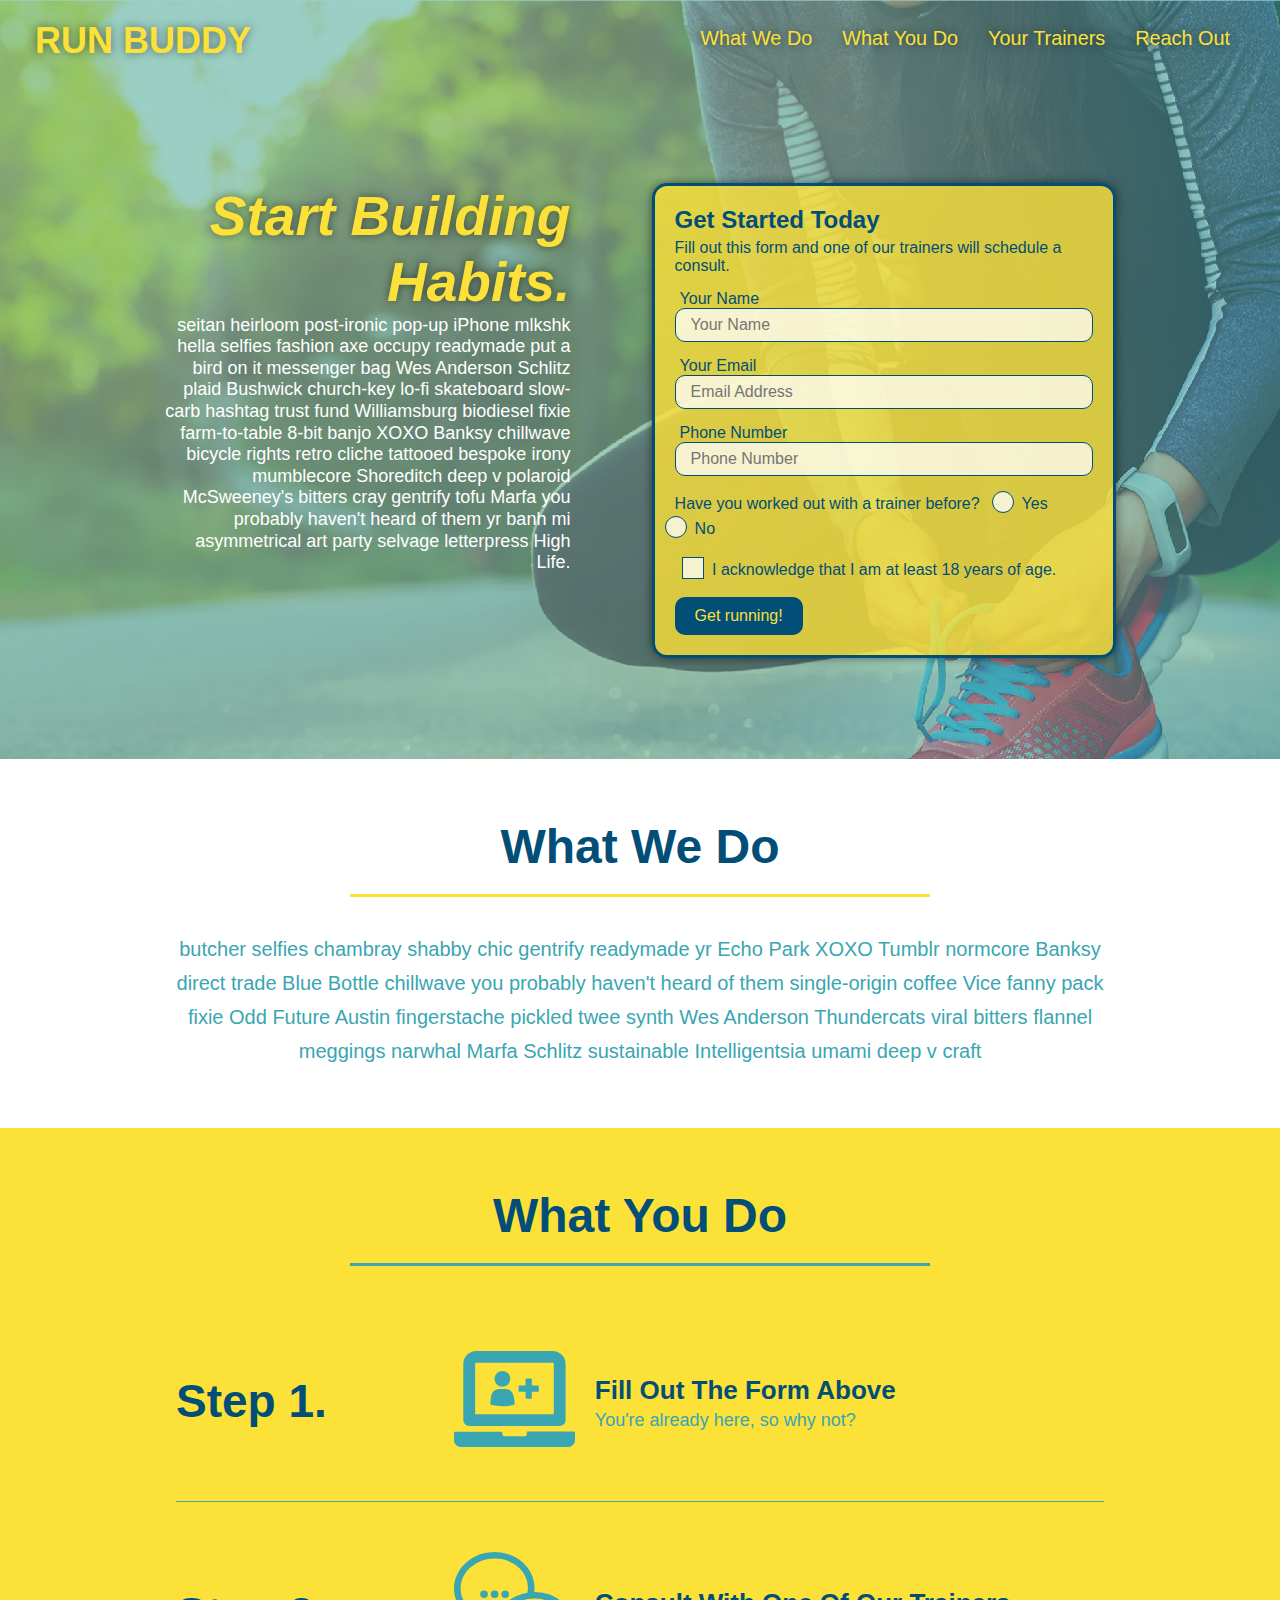
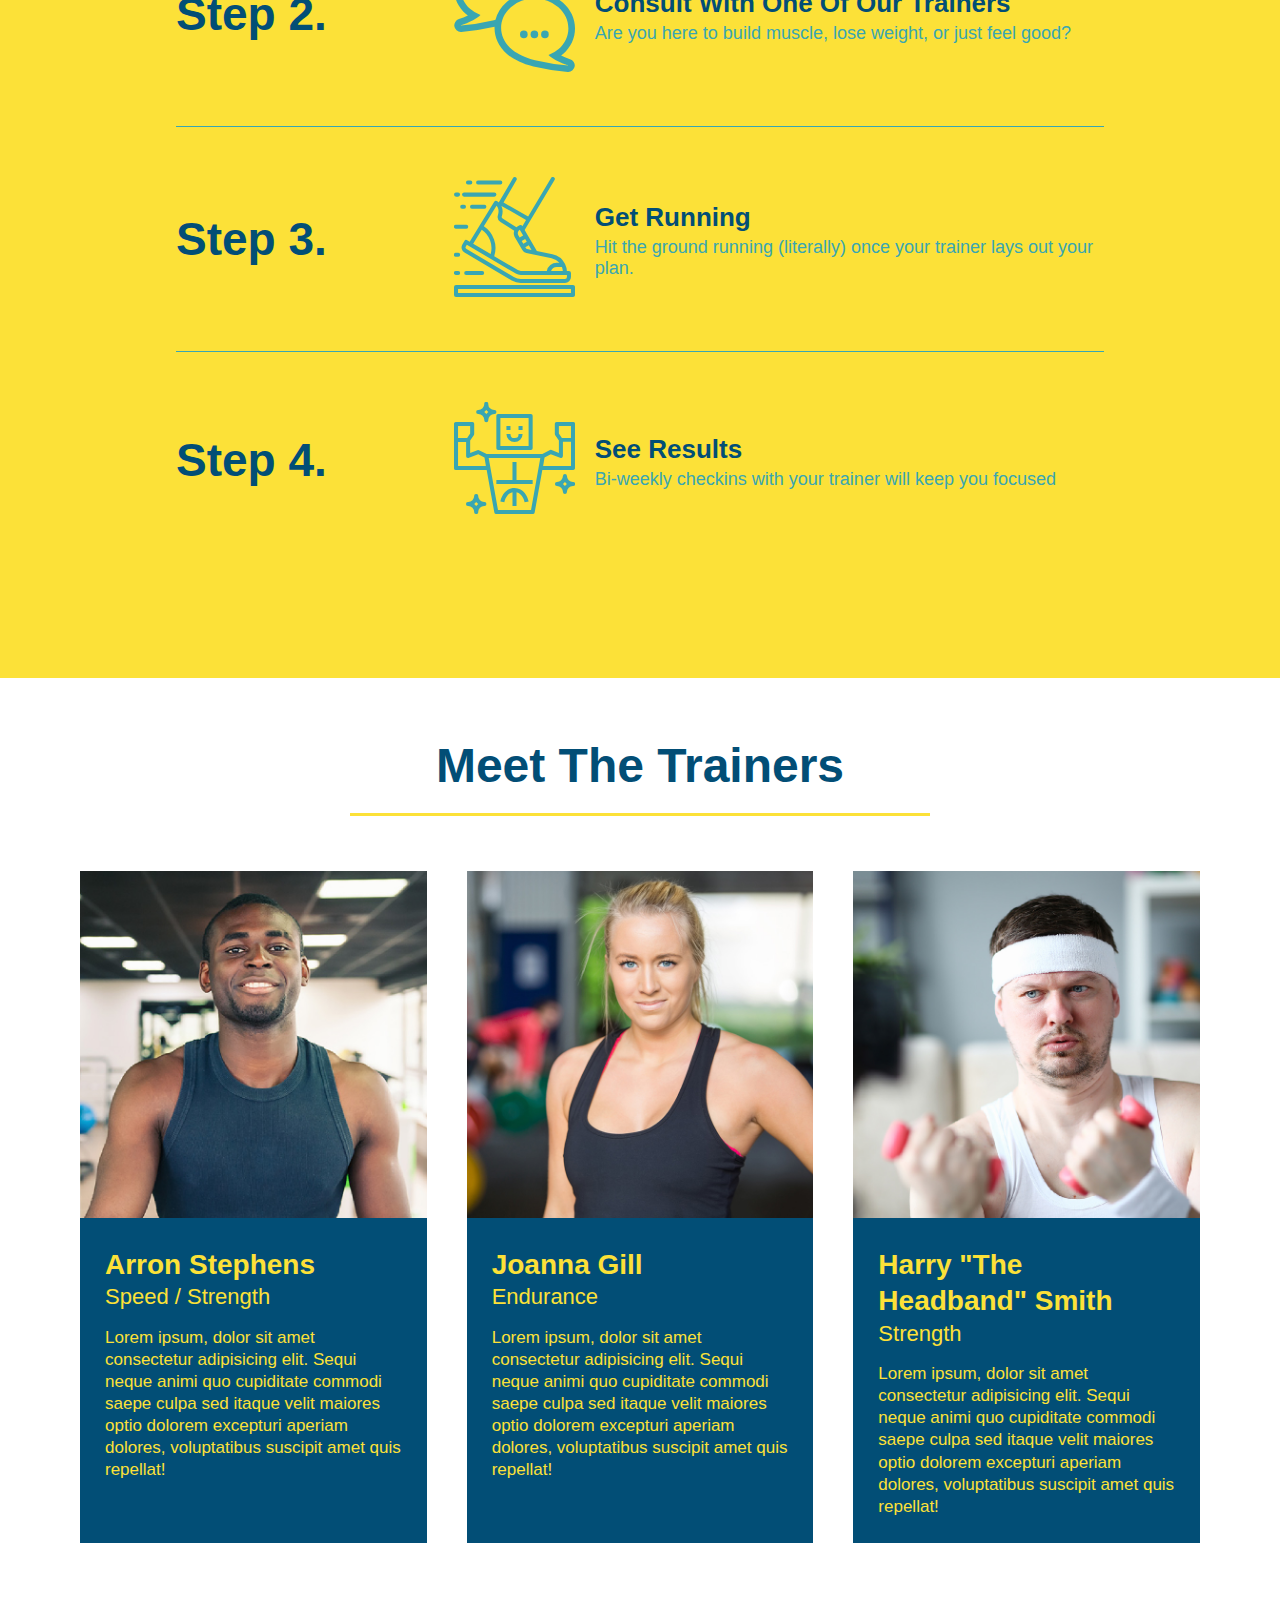
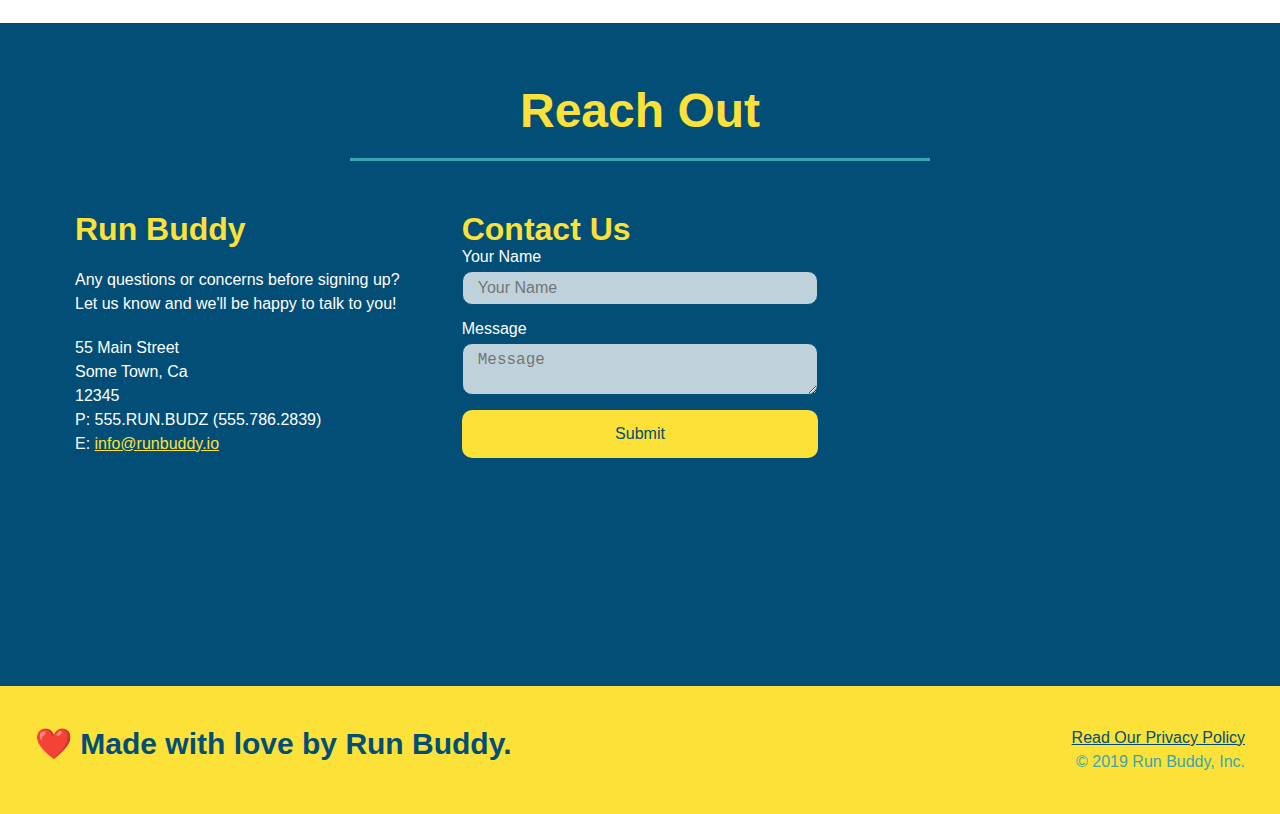
<file: index.html>
<!DOCTYPE html>
<html lang="en">
  <head>
    <meta charset="UTF-8" />
    <meta name="viewport" content="width=device-width, initial-scale=1.0" />
    <link rel="stylesheet" href="./assets/css/style.css">
    <title>Run Buddy</title>
  </head>
  <body>
    <!-- navigation tags - block level element -->
    <header>
      <h1>
        <a href="/">RUN BUDDY</a>
      </h1>
      <nav>
        <ul>
          <li>
            <a href="#what-we-do">What We Do</a>
          </li>
          <li>
            <a href="#what-you-do">What You Do</a>
          </li>
          <li>
            <a href="#your-trainers">Your Trainers</a>
          </li>
          <li>
            <a href="#reach-out">Reach Out</a>
          </li>
        </ul>
      </nav>
    </header>
    <!-- end navigation -->

    <!-- hero/jumbotron -->
    <section class="hero">
      <div class="hero-cta">
        <h2>Start Building Habits.</h2>
        <p>
          seitan heirloom post-ironic pop-up iPhone mlkshk hella selfies fashion axe occupy readymade put a bird on it
          messenger bag Wes Anderson Schlitz plaid Bushwick church-key lo-fi skateboard slow-carb hashtag trust fund
          Williamsburg biodiesel fixie farm-to-table 8-bit banjo XOXO Banksy chillwave bicycle rights retro cliche
          tattooed bespoke irony mumblecore Shoreditch deep v polaroid McSweeney's bitters cray gentrify tofu Marfa you
          probably haven't heard of them yr banh mi asymmetrical art party selvage letterpress High Life.
        </p>
      </div>

      <div class="hero-form">
        <h3>Get Started Today</h3>
        <p>Fill out this form and one of our trainers will schedule a consult.</p>
        <form>
          <label for="name">Your Name</label>
          <input type="text" placeholder="Your Name" id="name" name="name" class="form-input" />
          <label for="email">Your Email</label>
          <input type="email" placeholder="Email Address" id="email" name="email" class="form-input" />
          <label for="phone">Phone Number</label>
          <input type="tel" placeholder="Phone Number" name="phone" id="phone" class="form-input" />
          
          <p>
              Have you worked out with a trainer before?
              <span class="radio-wrapper">
                  <input type="radio" name="trainer-confirm" id="trainer-yes" />
                  <label for="trainer-yes">Yes</label>
              </span>
              <span class="radio-wrapper">
                  <input type="radio" name="trainer-confirm" id="trainer-no" />
                  <label for="trainer-no">No</label>
              </span>
          </p>
          <p>
              <span class="checkbox-wrapper">
                  <input type="checkbox" name="age-confirm" id="checkbox" />
                  <label for="checkbox">I acknowledge that I am at least 18 years of age.</label>
              </span>
          </p>
          <button type="submit">
            Get running!
          </button>
        </form>
      </div>
    </section>
    <!-- end header -->

    <!-- "what we do" start - <section> -->
    <section id="what-we-do" class="intro">
      <div class="flex-row">
        <h2 class="section-title primary-border">
          What We Do
        </h2>
      </div>
      <div class="flex-row">
        <p>
          butcher selfies chambray shabby chic gentrify readymade yr Echo Park XOXO Tumblr normcore Banksy direct trade  Blue Bottle chillwave you probably haven't heard of them single-origin coffee Vice fanny pack fixie Odd Future Austin fingerstache pickled twee synth Wes Anderson Thundercats viral bitters flannel meggings narwhal Marfa Schlitz sustainable Intelligentsia umami deep v craft
        </p>
      </div>
    </section>
    <!-- end "what we do" -->

    <!-- "what you do" start -->
    <section id="what-you-do" class="steps">
      <div class="flex-row">
        <h2 class="section-title secondary-border">
          What You Do
        </h2> 
      </div>
      <div class="step">
        <h3>Step 1.</h3>
        <div class="step-info">
          <div class="step-img">
            <img src="./assets/images/step-1.svg" alt="" />
          </div>
          <div class="step-text">
            <h4>Fill Out The Form Above</h4>
            <p>You're already here, so why not?</p>
          </div>
        </div>
      </div>
      <div class="step">
        <h3>Step 2.</h3>
        <div class="step-info">
          <div class="step-img">
            <img src="./assets/images/step-2.svg" alt="" />
          </div>
          <div class="step-text">
            <h4>Consult With One Of Our Trainers</h4>
            <p>Are you here to build muscle, lose weight, or just feel good?</p>
          </div>
        </div>
      </div>
      <div class="step">
        <h3>Step 3.</h3>
        <div class="step-info">
          <div class="step-img">
            <img src="./assets/images/step-3.svg" alt="" />
          </div>
          <div class="step-text">
            <h4>Get Running</h4>
            <p>Hit the ground running (literally) once your trainer lays out your plan.</p>
          </div>
        </div>
      </div>
      <div class="step">
        <h3>Step 4.</h3>
        <div class="step-info">
          <div class="step-img">
            <img src="./assets/images/step-4.svg" alt="" />
          </div>
          <div class="step-text">
            <h4>See Results</h4>
            <p>Bi-weekly checkins with your trainer will keep you focused</p>
          </div>
        </div>
      </div>
    </section>
    <!-- "what you do" end -->

    <!-- "meet the trainers" start -->
    <section id="your-trainers">
      <div class="flex-row">
        <h2 class="section-title primary-border">
          Meet The Trainers
        </h2>
      </div>

      <div class="trainers">
        <article class="trainer">
          <img src="./assets/images/trainer-1.jpg" alt="Arron Stephens in his workout clothes, ready to pump iron" />
          <div class="trainer-bio">
            <h3 class="trainer-name">Arron Stephens</h3>
            <h4 class="trainer-role">Speed / Strength</h4>
            <p>Lorem ipsum, dolor sit amet consectetur adipisicing elit. Sequi neque animi quo cupiditate commodi saepe culpa sed itaque velit maiores optio dolorem excepturi aperiam dolores, voluptatibus suscipit amet quis repellat!</p>
          </div>
        </article>

        <article class="trainer">
          <img src="./assets/images/trainer-2.jpg" alt="Joanna Gill cooling off after a work out" />
          <div class="trainer-bio">
            <h3 class="trainer-name">Joanna Gill</h3>
            <h4 class="trainer-role">Endurance</h4>
            <p>Lorem ipsum, dolor sit amet consectetur adipisicing elit. Sequi neque animi quo cupiditate commodi saepe culpa sed itaque velit maiores optio dolorem excepturi aperiam dolores, voluptatibus suscipit amet quis repellat!</p>
            </div>
          </article>

        <article class="trainer">
          <img src="./assets/images/trainer-3.jpg" alt="Harry Smith wearing a headband and lifting comically small pink weights" />
          <div class="trainer-bio">
            <h3 class="trainer-name">Harry "The Headband" Smith</h3>
            <h4 class="trainer-role">Strength</h4>
            <p>Lorem ipsum, dolor sit amet consectetur adipisicing elit. Sequi neque animi quo cupiditate commodi saepe culpa sed itaque velit maiores optio dolorem excepturi aperiam dolores, voluptatibus suscipit amet quis repellat!</p>
          </div>
        </article>
      </div>
    </section>
    <!-- "meet the trainers" end -->

    <!-- "reach out" start -->
    <section id="reach-out" class="contact">
      <div class="flex-row">
        <h2 class="section-title secondary-border">
          Reach Out
        </h2>
      </div>

      <div class="contact-info">
        <div>
          <h3>Run Buddy</h3>
          <p>
            Any questions or concerns before signing up? 
            <br/>
            Let us know and we'll be happy to talk to you!
          </p>

          <address>
            55 Main Street <br/>
            Some Town, Ca <br/>
            12345<br/>
            P: 555.RUN.BUDZ (555.786.2839)<br/>
            E: <a href="mailto:info@runbuddy.io">info@runbuddy.io</a>
          </address>
          
        </div>

        <div class="contact-form">
          <h3>Contact Us</h3>
          <form>
            <label for="contact-name">Your Name</label>
            <input type="text" id="contact-name" placeholder="Your Name" />
        
            <label for="contact-message">Message</label>
            <textarea id="contact-message" placeholder="Message"></textarea>
        
            <button type="submit">Submit</button>
          </form>
        </div>
        
        <iframe
          src="https://www.google.com/maps/embed?pb=!1m14!1m12!1m3!1d12182.30520634488!2d-74.0652613!3d40.2407219!2m3!1f0!2f0!3f0!3m2!1i1024!2i768!4f13.1!5e0!3m2!1sen!2sus!4v1561060983193!5m2!1sen!2sus"
          frameborder="0" style="border:0" allowfullscreen>
        </iframe>
      </div>
    </section>
    <!-- "reach out" end -->

    <!-- footer -->
    <footer>
      <h2>❤️ Made with love by Run Buddy.</h2>
      <div>
        <a href="./privacy-policy.html">Read Our Privacy Policy</a><br/>
        &copy; 2019 Run Buddy, Inc.
      </div>
    </footer>
    <!-- footer end -->
  </body>
</html>
</file>
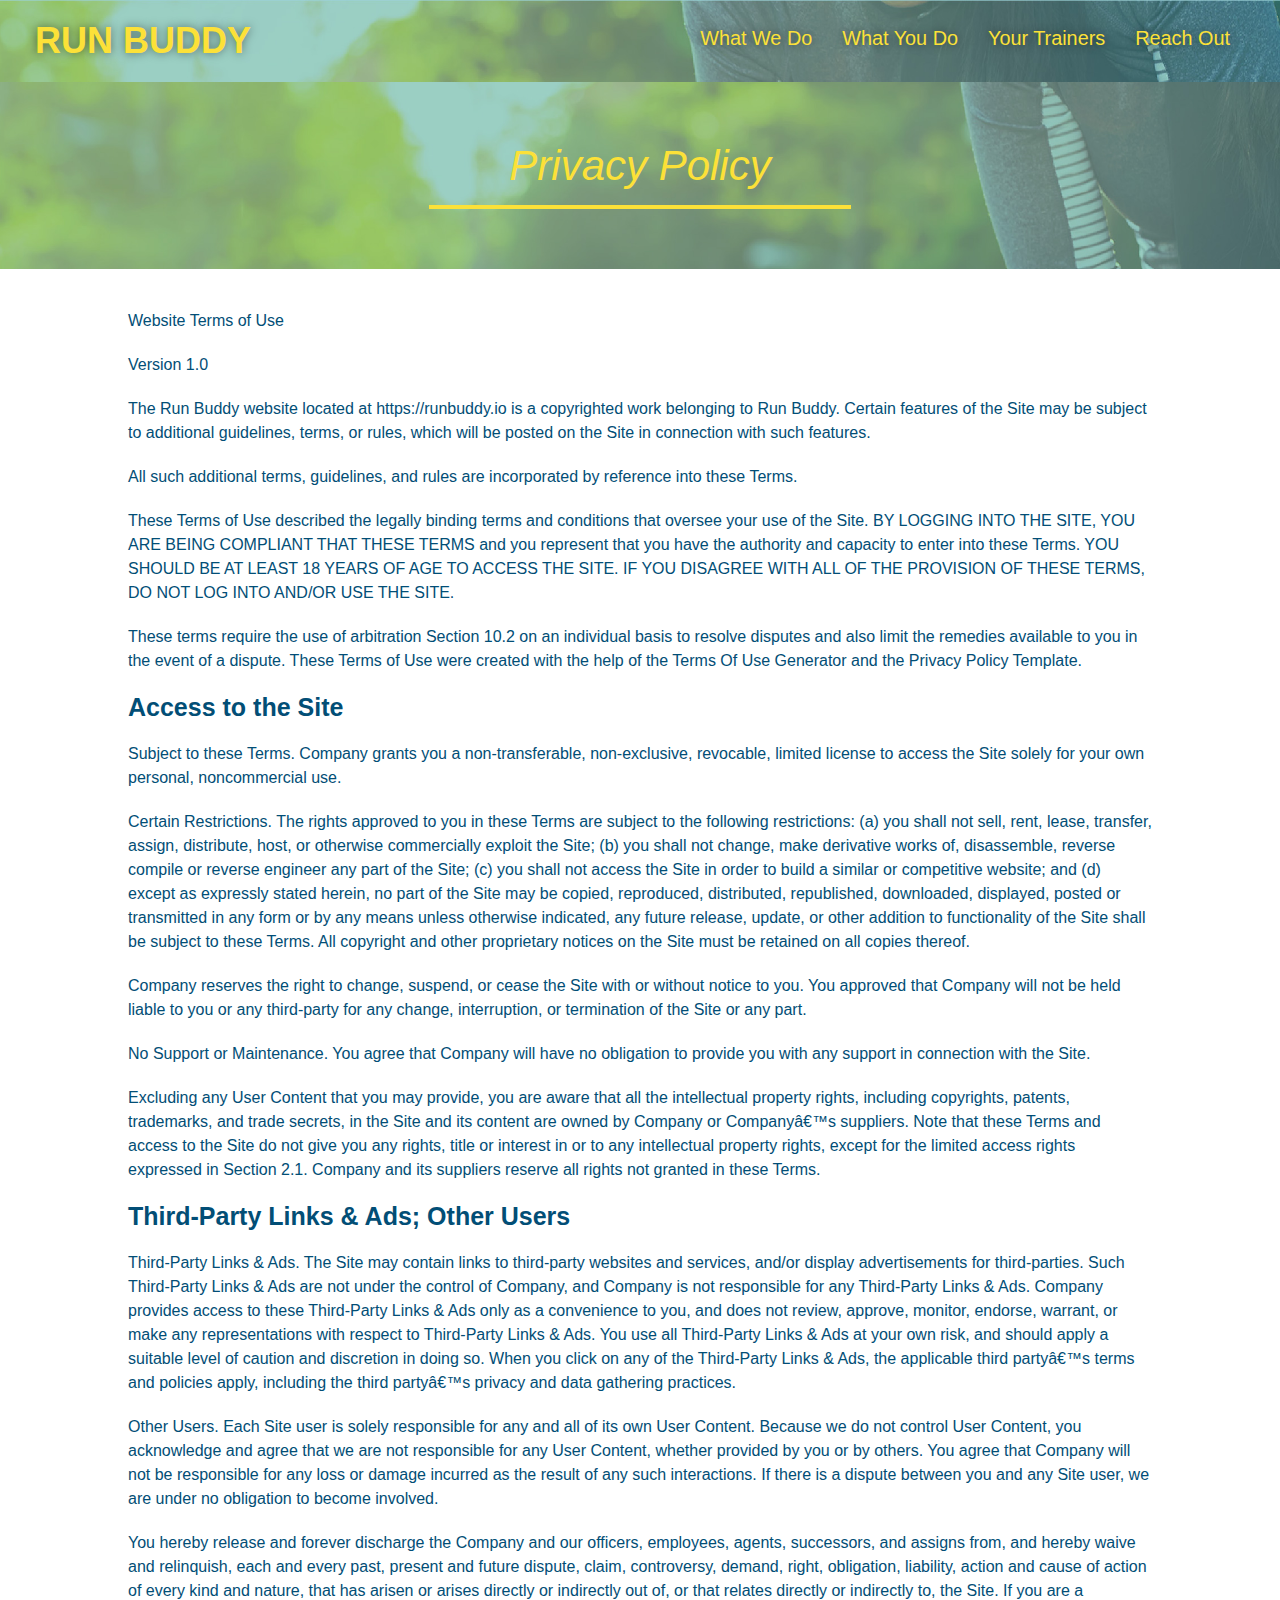
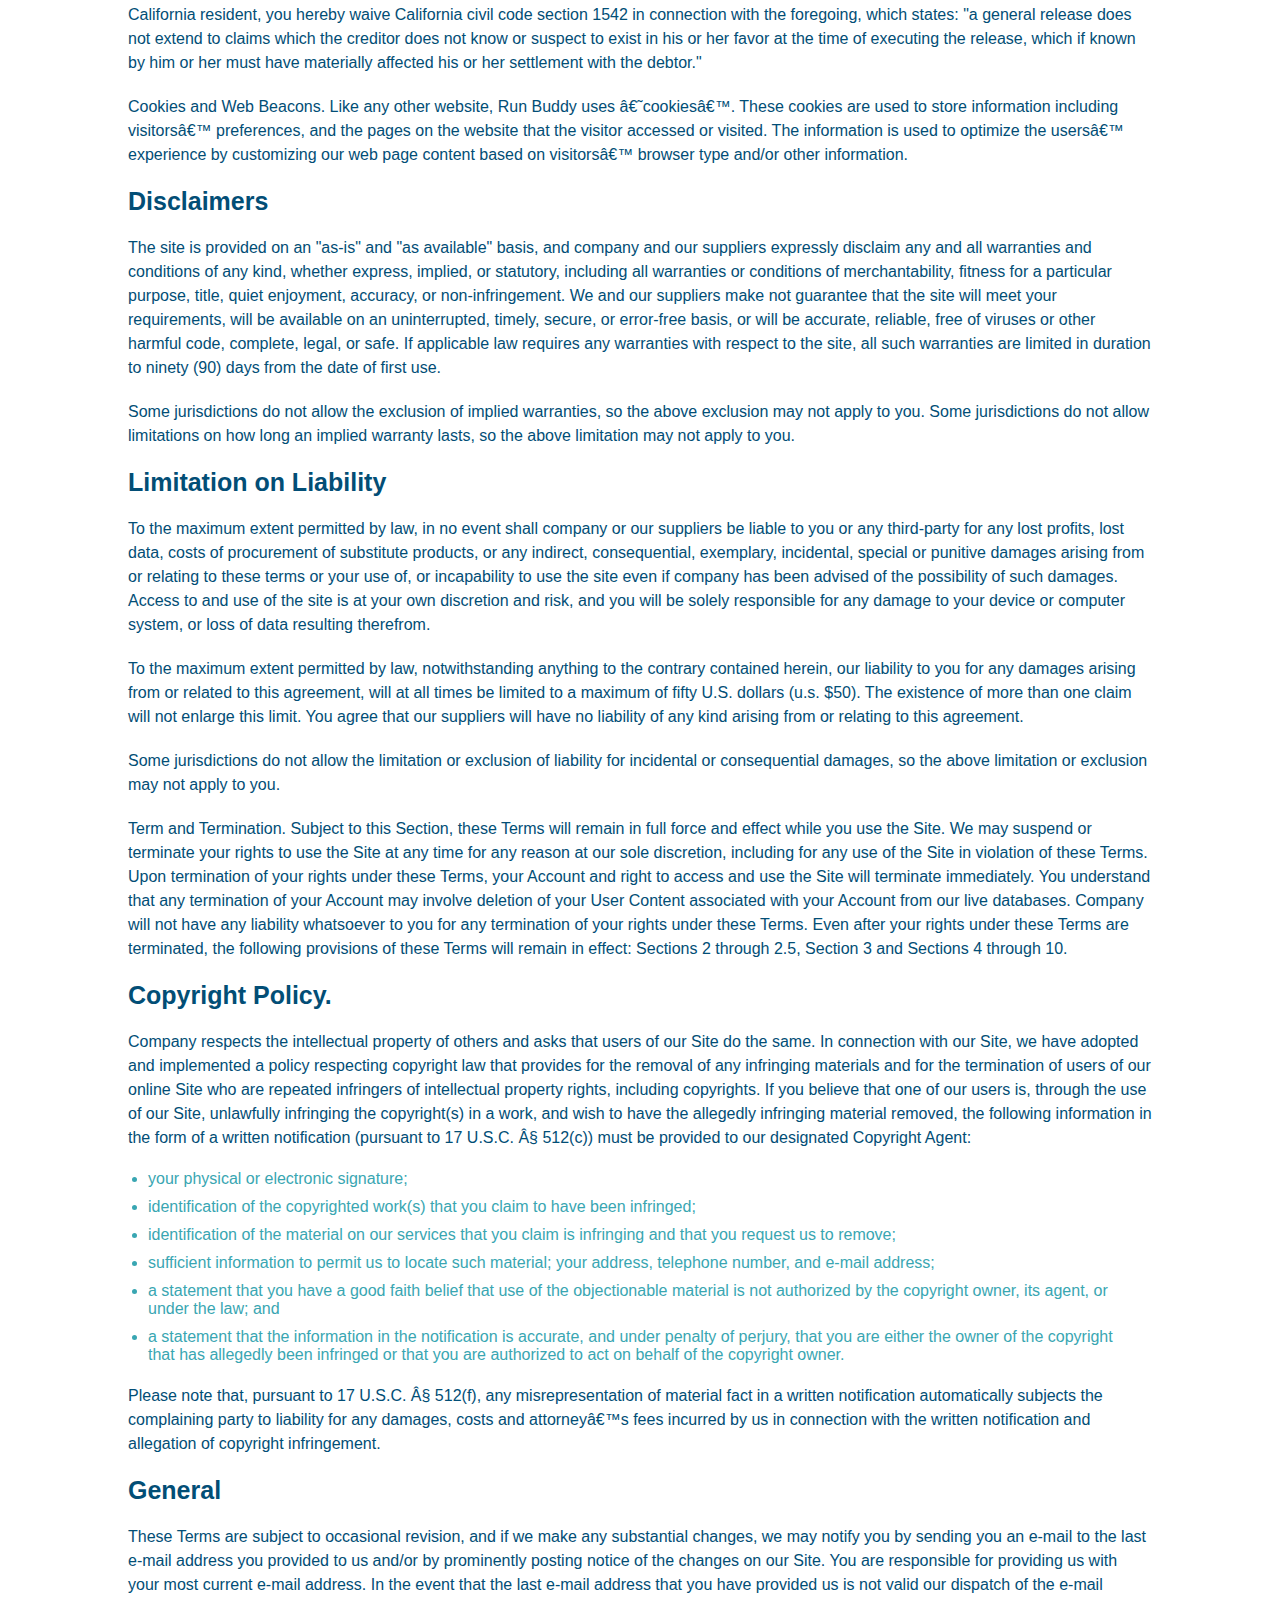
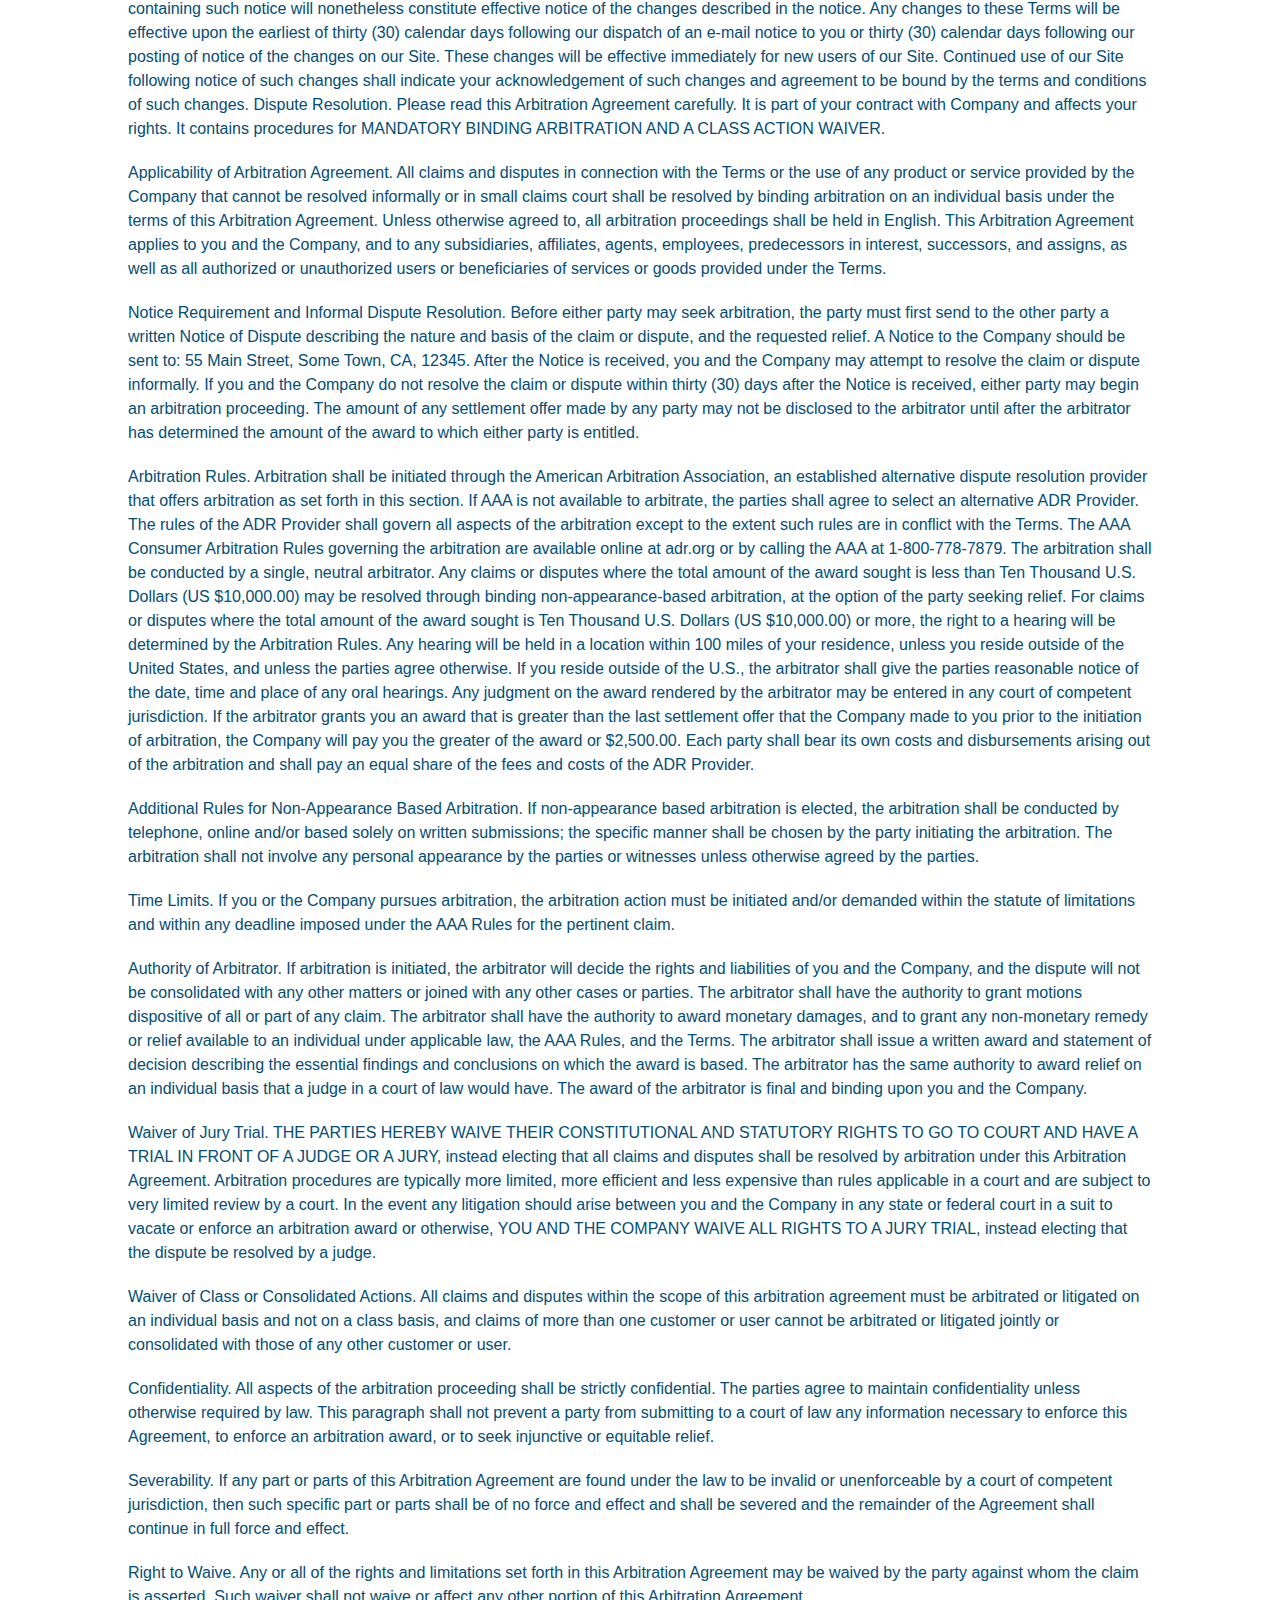
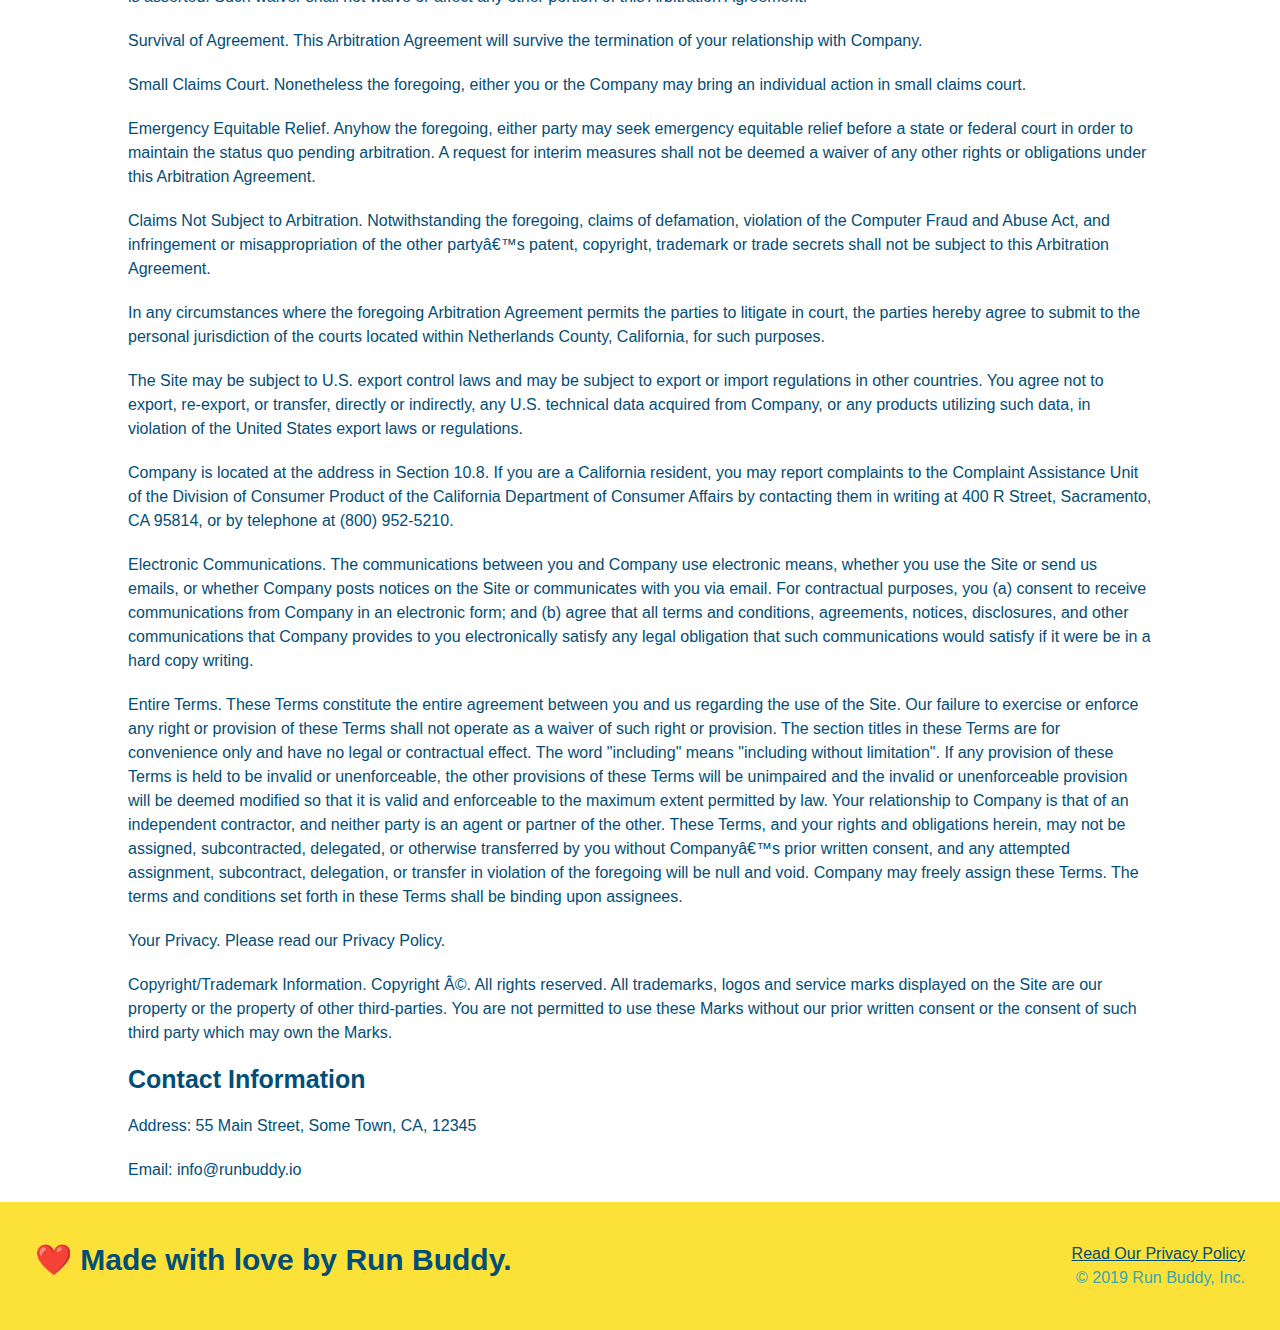
<file: privacy-policy.html>
<!DOCTYPE html>
<html lang="en">
<head>
    <meta charset="UTF-8">
    <meta name="viewport" content="width=device-width, initial-scale=1.0" />
    <link rel="stylesheet" href="./assets/css/style.css">
    <link rel="stylesheet" href="./assets/css/secondary-styles.css">
    <title>Privacy Policy - Run Buddy</title>
</head>
<body>
    <!-- navigation-->
    <header>
        <a href="/"> <h1>RUN BUDDY</h1> </a>
        <nav>
            <!-- Unorder list element -->
            <ul>
                <!-- List Item element -->
                <li>
                    <a href="./index.html#what-we-do">What We Do</a>
                </li>
                <li>
                    <a href="./index.html#what-you-do">What You Do</a>
                </li>
                <li>
                    <a href="./index.html#your-trainers">Your Trainers</a>
                </li>
                <li>
                    <a href="./index.html#reach-out">Reach Out</a>
                </li>
            </ul>
        </nav>
    </header>

    <!-- Hero sections -->
    <section class="hero">
        <h2 class="page-title">
            Privacy Policy
        </h2>

    </section>

    <!-- Privacy  -->
    <article class="secondary-content">
        <p>
            Website Terms of Use
          </p>
    
          <p>
            Version 1.0
          </p>
    
          <p>
            The Run Buddy website located at https://runbuddy.io is a copyrighted work belonging to Run Buddy. Certain
            features of the Site may be subject to additional guidelines, terms, or rules, which will be posted on the Site
            in connection with such features.
          </p>
    
          <p>
            All such additional terms, guidelines, and rules are incorporated by reference into these Terms.
          </p>
    
          <p>
            These Terms of Use described the legally binding terms and conditions that oversee your use of the Site. BY
            LOGGING INTO THE SITE, YOU ARE BEING COMPLIANT THAT THESE TERMS and you represent that you have the authority
            and capacity to enter into these Terms. YOU SHOULD BE AT LEAST 18 YEARS OF AGE TO ACCESS THE SITE. IF YOU
            DISAGREE WITH ALL OF THE PROVISION OF THESE TERMS, DO NOT LOG INTO AND/OR USE THE SITE.
          </p>
    
          <p>
            These terms require the use of arbitration Section 10.2 on an individual basis to resolve disputes and also
            limit the remedies available to you in the event of a dispute. These Terms of Use were created with the help of
            the Terms Of Use Generator and the Privacy Policy Template.
          </p>
    
          <h3>
            Access to the Site
          </h3>
    
          <p>
            Subject to these Terms. Company grants you a non-transferable, non-exclusive, revocable, limited license to
            access the Site solely for your own personal, noncommercial use.
          </p>
    
          <p>
            Certain Restrictions. The rights approved to you in these Terms are subject to the following restrictions: (a)
            you shall not sell, rent, lease, transfer, assign, distribute, host, or otherwise commercially exploit the Site;
            (b) you shall not change, make derivative works of, disassemble, reverse compile or reverse engineer any part of
            the Site; (c) you shall not access the Site in order to build a similar or competitive website; and (d) except
            as expressly stated herein, no part of the Site may be copied, reproduced, distributed, republished, downloaded,
            displayed, posted or transmitted in any form or by any means unless otherwise indicated, any future release,
            update, or other addition to functionality of the Site shall be subject to these Terms. All copyright and other
            proprietary notices on the Site must be retained on all copies thereof.
          </p>
    
          <p>
            Company reserves the right to change, suspend, or cease the Site with or without notice to you. You approved
            that Company will not be held liable to you or any third-party for any change, interruption, or termination of
            the Site or any part.
          </p>
    
          <p>
            No Support or Maintenance. You agree that Company will have no obligation to provide you with any support in
            connection with the Site.
          </p>
    
          <p>
            Excluding any User Content that you may provide, you are aware that all the intellectual property rights,
            including copyrights, patents, trademarks, and trade secrets, in the Site and its content are owned by Company
            or Companyâ€™s suppliers. Note that these Terms and access to the Site do not give you any rights, title or
            interest in or to any intellectual property rights, except for the limited access rights expressed in Section
            2.1. Company and its suppliers reserve all rights not granted in these Terms.
          </p>
    
          <h3>
            Third-Party Links & Ads; Other Users
          </h3>
    
          <p>
            Third-Party Links & Ads. The Site may contain links to third-party websites and services, and/or display
            advertisements for third-parties. Such Third-Party Links & Ads are not under the control of Company, and Company
            is not responsible for any Third-Party Links & Ads. Company provides access to these Third-Party Links & Ads
            only as a convenience to you, and does not review, approve, monitor, endorse, warrant, or make any
            representations with respect to Third-Party Links & Ads. You use all Third-Party Links & Ads at your own risk,
            and should apply a suitable level of caution and discretion in doing so. When you click on any of the
            Third-Party Links & Ads, the applicable third partyâ€™s terms and policies apply, including the third partyâ€™s
            privacy and data gathering practices.
          </p>
    
          <p>
            Other Users. Each Site user is solely responsible for any and all of its own User Content. Because we do not
            control User Content, you acknowledge and agree that we are not responsible for any User Content, whether
            provided by you or by others. You agree that Company will not be responsible for any loss or damage incurred as
            the result of any such interactions. If there is a dispute between you and any Site user, we are under no
            obligation to become involved.
          </p>
    
          <p>
            You hereby release and forever discharge the Company and our officers, employees, agents, successors, and
            assigns from, and hereby waive and relinquish, each and every past, present and future dispute, claim,
            controversy, demand, right, obligation, liability, action and cause of action of every kind and nature, that has
            arisen or arises directly or indirectly out of, or that relates directly or indirectly to, the Site. If you are
            a California resident, you hereby waive California civil code section 1542 in connection with the foregoing,
            which states: "a general release does not extend to claims which the creditor does not know or suspect to exist
            in his or her favor at the time of executing the release, which if known by him or her must have materially
            affected his or her settlement with the debtor."
          </p>
    
          <p>
            Cookies and Web Beacons. Like any other website, Run Buddy uses â€˜cookiesâ€™. These cookies are used to store
            information including visitorsâ€™ preferences, and the pages on the website that the visitor accessed or visited.
            The information is used to optimize the usersâ€™ experience by customizing our web page content based on visitorsâ€™
            browser type and/or other information.
          </p>
    
          <h3>
            Disclaimers
          </h3>
    
          <p>
            The site is provided on an "as-is" and "as available" basis, and company and our suppliers expressly disclaim
            any and all warranties and conditions of any kind, whether express, implied, or statutory, including all
            warranties or conditions of merchantability, fitness for a particular purpose, title, quiet enjoyment, accuracy,
            or non-infringement. We and our suppliers make not guarantee that the site will meet your requirements, will be
            available on an uninterrupted, timely, secure, or error-free basis, or will be accurate, reliable, free of
            viruses or other harmful code, complete, legal, or safe. If applicable law requires any warranties with respect
            to the site, all such warranties are limited in duration to ninety (90) days from the date of first use.
          </p>
    
          <p>
            Some jurisdictions do not allow the exclusion of implied warranties, so the above exclusion may not apply to
            you. Some jurisdictions do not allow limitations on how long an implied warranty lasts, so the above limitation
            may not apply to you.
          </p>
    
          <h3>
            Limitation on Liability
          </h3>
    
          <p>
            To the maximum extent permitted by law, in no event shall company or our suppliers be liable to you or any
            third-party for any lost profits, lost data, costs of procurement of substitute products, or any indirect,
            consequential, exemplary, incidental, special or punitive damages arising from or relating to these terms or
            your use of, or incapability to use the site even if company has been advised of the possibility of such
            damages. Access to and use of the site is at your own discretion and risk, and you will be solely responsible
            for any damage to your device or computer system, or loss of data resulting therefrom.
          </p>
    
          <p>
            To the maximum extent permitted by law, notwithstanding anything to the contrary contained herein, our liability
            to you for any damages arising from or related to this agreement, will at all times be limited to a maximum of
            fifty U.S. dollars (u.s. $50). The existence of more than one claim will not enlarge this limit. You agree that
            our suppliers will have no liability of any kind arising from or relating to this agreement.
          </p>
    
          <p>
            Some jurisdictions do not allow the limitation or exclusion of liability for incidental or consequential
            damages, so the above limitation or exclusion may not apply to you.
          </p>
    
          <p>
            Term and Termination. Subject to this Section, these Terms will remain in full force and effect while you use
            the Site. We may suspend or terminate your rights to use the Site at any time for any reason at our sole
            discretion, including for any use of the Site in violation of these Terms. Upon termination of your rights under
            these Terms, your Account and right to access and use the Site will terminate immediately. You understand that
            any termination of your Account may involve deletion of your User Content associated with your Account from our
            live databases. Company will not have any liability whatsoever to you for any termination of your rights under
            these Terms. Even after your rights under these Terms are terminated, the following provisions of these Terms
            will remain in effect: Sections 2 through 2.5, Section 3 and Sections 4 through 10.
          </p>
    
          <h3>
            Copyright Policy.
          </h3>
    
          <p>
            Company respects the intellectual property of others and asks that users of our Site do the same. In connection
            with our Site, we have adopted and implemented a policy respecting copyright law that provides for the removal
            of any infringing materials and for the termination of users of our online Site who are repeated infringers of
            intellectual property rights, including copyrights. If you believe that one of our users is, through the use of
            our Site, unlawfully infringing the copyright(s) in a work, and wish to have the allegedly infringing material
            removed, the following information in the form of a written notification (pursuant to 17 U.S.C. Â§ 512(c)) must
            be provided to our designated Copyright Agent:
          </p>
    
          <ul>
            <li>
              your physical or electronic signature;
            </li>
            <li>
              identification of the copyrighted work(s) that you claim to have been infringed;
            </li>
            <li>
              identification of the material on our services that you claim is infringing and that you request us to remove;
            </li>
            <li>
              sufficient information to permit us to locate such material; your address, telephone number, and e-mail
              address;
            </li>
            <li>
              a statement that you have a good faith belief that use of the objectionable material is not authorized by the
              copyright owner, its agent, or under the law; and
            </li>
            <li>
              a statement that the information in the notification is accurate, and under penalty of perjury, that you are
              either the owner of the copyright that has allegedly been infringed or that you are authorized to act on
              behalf of the copyright owner.
            </li>
          </ul>
    
          <p>
            Please note that, pursuant to 17 U.S.C. Â§ 512(f), any misrepresentation of material fact in a written
            notification automatically subjects the complaining party to liability for any damages, costs and attorneyâ€™s
            fees incurred by us in connection with the written notification and allegation of copyright infringement.
          </p>
    
          <h3>
            General
          </h3>
    
          <p>
            These Terms are subject to occasional revision, and if we make any substantial changes, we may notify you by
            sending you an e-mail to the last e-mail address you provided to us and/or by prominently posting notice of the
            changes on our Site. You are responsible for providing us with your most current e-mail address. In the event
            that the last e-mail address that you have provided us is not valid our dispatch of the e-mail containing such
            notice will nonetheless constitute effective notice of the changes described in the notice. Any changes to these
            Terms will be effective upon the earliest of thirty (30) calendar days following our dispatch of an e-mail
            notice to you or thirty (30) calendar days following our posting of notice of the changes on our Site. These
            changes will be effective immediately for new users of our Site. Continued use of our Site following notice of
            such changes shall indicate your acknowledgement of such changes and agreement to be bound by the terms and
            conditions of such changes. Dispute Resolution. Please read this Arbitration Agreement carefully. It is part of
            your contract with Company and affects your rights. It contains procedures for MANDATORY BINDING ARBITRATION AND
            A CLASS ACTION WAIVER.
          </p>
    
          <p>
            Applicability of Arbitration Agreement. All claims and disputes in connection with the Terms or the use of any
            product or service provided by the Company that cannot be resolved informally or in small claims court shall be
            resolved by binding arbitration on an individual basis under the terms of this Arbitration Agreement. Unless
            otherwise agreed to, all arbitration proceedings shall be held in English. This Arbitration Agreement applies to
            you and the Company, and to any subsidiaries, affiliates, agents, employees, predecessors in interest,
            successors, and assigns, as well as all authorized or unauthorized users or beneficiaries of services or goods
            provided under the Terms.
          </p>
    
          <p>
            Notice Requirement and Informal Dispute Resolution. Before either party may seek arbitration, the party must
            first send to the other party a written Notice of Dispute describing the nature and basis of the claim or
            dispute, and the requested relief. A Notice to the Company should be sent to: 55 Main Street, Some Town, CA,
            12345. After the Notice is received, you and the Company may attempt to resolve the claim or dispute informally.
            If you and the Company do not resolve the claim or dispute within thirty (30) days after the Notice is received,
            either party may begin an arbitration proceeding. The amount of any settlement offer made by any party may not
            be disclosed to the arbitrator until after the arbitrator has determined the amount of the award to which either
            party is entitled.
          </p>
    
          <p>
            Arbitration Rules. Arbitration shall be initiated through the American Arbitration Association, an established
            alternative dispute resolution provider that offers arbitration as set forth in this section. If AAA is not
            available to arbitrate, the parties shall agree to select an alternative ADR Provider. The rules of the ADR
            Provider shall govern all aspects of the arbitration except to the extent such rules are in conflict with the
            Terms. The AAA Consumer Arbitration Rules governing the arbitration are available online at adr.org or by
            calling the AAA at 1-800-778-7879. The arbitration shall be conducted by a single, neutral arbitrator. Any
            claims or disputes where the total amount of the award sought is less than Ten Thousand U.S. Dollars (US
            $10,000.00) may be resolved through binding non-appearance-based arbitration, at the option of the party seeking
            relief. For claims or disputes where the total amount of the award sought is Ten Thousand U.S. Dollars (US
            $10,000.00) or more, the right to a hearing will be determined by the Arbitration Rules. Any hearing will be
            held in a location within 100 miles of your residence, unless you reside outside of the United States, and
            unless the parties agree otherwise. If you reside outside of the U.S., the arbitrator shall give the parties
            reasonable notice of the date, time and place of any oral hearings. Any judgment on the award rendered by the
            arbitrator may be entered in any court of competent jurisdiction. If the arbitrator grants you an award that is
            greater than the last settlement offer that the Company made to you prior to the initiation of arbitration, the
            Company will pay you the greater of the award or $2,500.00. Each party shall bear its own costs and
            disbursements arising out of the arbitration and shall pay an equal share of the fees and costs of the ADR
            Provider.
          </p>
    
          <p>
            Additional Rules for Non-Appearance Based Arbitration. If non-appearance based arbitration is elected, the
            arbitration shall be conducted by telephone, online and/or based solely on written submissions; the specific
            manner shall be chosen by the party initiating the arbitration. The arbitration shall not involve any personal
            appearance by the parties or witnesses unless otherwise agreed by the parties.
          </p>
    
          <p>
            Time Limits. If you or the Company pursues arbitration, the arbitration action must be initiated and/or demanded
            within the statute of limitations and within any deadline imposed under the AAA Rules for the pertinent claim.
          </p>
    
          <p>
            Authority of Arbitrator. If arbitration is initiated, the arbitrator will decide the rights and liabilities of
            you and the Company, and the dispute will not be consolidated with any other matters or joined with any other
            cases or parties. The arbitrator shall have the authority to grant motions dispositive of all or part of any
            claim. The arbitrator shall have the authority to award monetary damages, and to grant any non-monetary remedy
            or relief available to an individual under applicable law, the AAA Rules, and the Terms. The arbitrator shall
            issue a written award and statement of decision describing the essential findings and conclusions on which the
            award is based. The arbitrator has the same authority to award relief on an individual basis that a judge in a
            court of law would have. The award of the arbitrator is final and binding upon you and the Company.
          </p>
    
          <p>
            Waiver of Jury Trial. THE PARTIES HEREBY WAIVE THEIR CONSTITUTIONAL AND STATUTORY RIGHTS TO GO TO COURT AND HAVE
            A TRIAL IN FRONT OF A JUDGE OR A JURY, instead electing that all claims and disputes shall be resolved by
            arbitration under this Arbitration Agreement. Arbitration procedures are typically more limited, more efficient
            and less expensive than rules applicable in a court and are subject to very limited review by a court. In the
            event any litigation should arise between you and the Company in any state or federal court in a suit to vacate
            or enforce an arbitration award or otherwise, YOU AND THE COMPANY WAIVE ALL RIGHTS TO A JURY TRIAL, instead
            electing that the dispute be resolved by a judge.
          </p>
    
          <p>
            Waiver of Class or Consolidated Actions. All claims and disputes within the scope of this arbitration agreement
            must be arbitrated or litigated on an individual basis and not on a class basis, and claims of more than one
            customer or user cannot be arbitrated or litigated jointly or consolidated with those of any other customer or
            user.
          </p>
    
          <p>
            Confidentiality. All aspects of the arbitration proceeding shall be strictly confidential. The parties agree to
            maintain confidentiality unless otherwise required by law. This paragraph shall not prevent a party from
            submitting to a court of law any information necessary to enforce this Agreement, to enforce an arbitration
            award, or to seek injunctive or equitable relief.
          </p>
    
          <p>
            Severability. If any part or parts of this Arbitration Agreement are found under the law to be invalid or
            unenforceable by a court of competent jurisdiction, then such specific part or parts shall be of no force and
            effect and shall be severed and the remainder of the Agreement shall continue in full force and effect.
          </p>
    
          <p>
            Right to Waive. Any or all of the rights and limitations set forth in this Arbitration Agreement may be waived
            by the party against whom the claim is asserted. Such waiver shall not waive or affect any other portion of this
            Arbitration Agreement.
          </p>
    
          <p>
            Survival of Agreement. This Arbitration Agreement will survive the termination of your relationship with
            Company.
          </p>
    
          <p>
            Small Claims Court. Nonetheless the foregoing, either you or the Company may bring an individual action in small
            claims court.
          </p>
    
          <p>
            Emergency Equitable Relief. Anyhow the foregoing, either party may seek emergency equitable relief before a
            state or federal court in order to maintain the status quo pending arbitration. A request for interim measures
            shall not be deemed a waiver of any other rights or obligations under this Arbitration Agreement.
          </p>
    
          <p>
            Claims Not Subject to Arbitration. Notwithstanding the foregoing, claims of defamation, violation of the
            Computer Fraud and Abuse Act, and infringement or misappropriation of the other partyâ€™s patent, copyright,
            trademark or trade secrets shall not be subject to this Arbitration Agreement.
          </p>
    
          <p>
            In any circumstances where the foregoing Arbitration Agreement permits the parties to litigate in court, the
            parties hereby agree to submit to the personal jurisdiction of the courts located within Netherlands County,
            California, for such purposes.
          </p>
    
          <p>
            The Site may be subject to U.S. export control laws and may be subject to export or import regulations in other
            countries. You agree not to export, re-export, or transfer, directly or indirectly, any U.S. technical data
            acquired from Company, or any products utilizing such data, in violation of the United States export laws or
            regulations.
          </p>
    
          <p>
            Company is located at the address in Section 10.8. If you are a California resident, you may report complaints
            to the Complaint Assistance Unit of the Division of Consumer Product of the California Department of Consumer
            Affairs by contacting them in writing at 400 R Street, Sacramento, CA 95814, or by telephone at (800) 952-5210.
          </p>
    
          <p>
            Electronic Communications. The communications between you and Company use electronic means, whether you use the
            Site or send us emails, or whether Company posts notices on the Site or communicates with you via email. For
            contractual purposes, you (a) consent to receive communications from Company in an electronic form; and (b)
            agree that all terms and conditions, agreements, notices, disclosures, and other communications that Company
            provides to you electronically satisfy any legal obligation that such communications would satisfy if it were be
            in a hard copy writing.
          </p>
    
          <p>
            Entire Terms. These Terms constitute the entire agreement between you and us regarding the use of the Site. Our
            failure to exercise or enforce any right or provision of these Terms shall not operate as a waiver of such right
            or provision. The section titles in these Terms are for convenience only and have no legal or contractual
            effect. The word "including" means "including without limitation". If any provision of these Terms is held to be
            invalid or unenforceable, the other provisions of these Terms will be unimpaired and the invalid or
            unenforceable provision will be deemed modified so that it is valid and enforceable to the maximum extent
            permitted by law. Your relationship to Company is that of an independent contractor, and neither party is an
            agent or partner of the other. These Terms, and your rights and obligations herein, may not be assigned,
            subcontracted, delegated, or otherwise transferred by you without Companyâ€™s prior written consent, and any
            attempted assignment, subcontract, delegation, or transfer in violation of the foregoing will be null and void.
            Company may freely assign these Terms. The terms and conditions set forth in these Terms shall be binding upon
            assignees.
          </p>
    
          <p>
            Your Privacy. Please read our Privacy Policy.
          </p>
    
          <p>
            Copyright/Trademark Information. Copyright Â©. All rights reserved. All trademarks, logos and service marks
            displayed on the Site are our property or the property of other third-parties. You are not permitted to use
            these Marks without our prior written consent or the consent of such third party which may own the Marks.
          </p>
    
          <h3>
            Contact Information
          </h3>
    
          <p>
            Address: 55 Main Street, Some Town, CA, 12345
          </p>
    
          <p>
            Email: info@runbuddy.io
          </p>
    </article>


    <!-- footer -->
    <footer>
        <h2>❤️ Made with love by Run Buddy.</h2>
        <div>
            <a href="#">Read Our Privacy Policy</a><br />
            &copy; 2019 Run Buddy, Inc.
        </div>
    </footer>
    
</body>
</html>
</file>
<file: assets/css/style.css>
:root {
  --primary-color: #fce138;
  --secondary-color: #024e76;
  --tertiary-color: #39a6b2;
}

* {
  box-sizing: border-box;
  margin: 0;
  padding: 0;
}

body {
  color: var(--tertiary-color);
  font-family: Helvetica, Arial, sans-serif;
}


/* HEADER / NAV BAR STYLES START */

header {
  padding: 20px 35px;
  background-color: var(--tertiary-color);
  display: flex;
  justify-content: space-between;
  flex-wrap: wrap;
  position: -webkit-sticky;
  position: sticky;
  top: 0;
  background-image: url('../images/hero-bg.jpeg');
  background-size: cover;
  background-position: center;
  background-attachment: fixed;
  background-position: 80%;
  z-index: 9999;
}

header h1 {
  font-weight: bold;
  margin: 0;
  font-size: 36px;
  color: var(--primary-color);
  text-shadow: 0 0 10px rgba(0, 0, 0, 0.5);
}

header a {
  text-decoration: none;
  color: var(--primary-color);
}

header nav {
  margin: 7px 0;
}

header nav ul {
  display: flex;
  flex-wrap: wrap;
  justify-content: space-between;
  align-items: center;
  list-style: none;
}

header nav ul li a {
  padding: 10px 15px;
  font-weight: lighter;
  font-size: 1.55vw;
  text-shadow: 0 0 10px rgba(0, 0, 0, 0.5);
}

header nav ul li a:hover {
  background: var(--primary-color);
  color: var(--secondary-color);
  border-radius: 15px;
  text-shadow: none;
}

/* HEADER / NAVBAR STYLES END */



/* FOOTER STYLES START */
footer {
  background: var(--primary-color);
  padding: 40px 35px;
  display: flex;
  justify-content: space-between;
  flex-wrap: wrap;
  width: 100%;
}

footer h2 {
  color: var(--secondary-color);
  font-size: 30px;
  margin: 0;
}

footer div {
  line-height: 1.5;
  text-align: right;
}

footer a {
  color: var(--secondary-color);
}
/* END FOOTER STYLES */

/* STYLE ALL SECTION TAGS */
section {
  padding: 60px;
}

/* HERO STYLES START */
.hero {
  background-image: url('../images/hero-bg.jpeg');
  background-size: cover;
  background-position: center;
  background-attachment: fixed;
  background-position: 80%;
  display: flex;
  justify-content: center;
  flex-wrap: wrap;
  align-items: flex-start;
}

.hero-cta {
  width: 35%;
  text-align: right;
  margin: 3.5%;
  color: #fff;
  font-size: 18px;
  line-height: 1.2;
}

.hero-cta h2 {
  font-style: italic;
  font-size: 55px;
  color: var(--primary-color);
  text-shadow: 0 0 10px rgba(0, 0, 0, 0.5);
}

.hero-form {
  border: 3px solid var(--secondary-color);
  background-color: rgba(252, 225, 56, 0.8);
  padding: 20px;
  color: var(--secondary-color);
  width: 40%;
  margin: 3.5%;
  box-shadow: 0 0 10px rgba(0, 0, 0, 0.5);
  border-radius: 15px;
}

.hero-form h3 {
  font-size: 24px;
  margin: 0;
}
.hero-form p {
  margin: 5px 0 15px 0;
}

.form-input {
  border: 1px solid var(--secondary-color);
  display: block;
  padding: 7px 15px;
  font-size: 16px;
  color: var(--secondary-color);
  width: 100%;
  margin-bottom: 15px; 
  border-radius: 10px;
  background-color: rgba(255, 255, 255, 0.75);
}

.form-input:focus {
  background-color: rgba(255, 255, 255, 1);
  outline: none;
}

.hero-form label {
  margin: 0 5px;
}

.hero-form button {
  color: var(--primary-color);
  background-color: var(--secondary-color);
  border: none;
  padding: 10px 20px;
  font-size: 16px;
  border-radius: 10px;
} 

.hero-form button:hover {
  background-color: var(--tertiary-color);
}

.checkbox-wrapper input, .radio-wrapper input {
  opacity: 0;
}

.checkbox-wrapper label, .radio-wrapper label{
  position: relative;
  left: 10px;
  margin: 10px;
  line-height: 1.6;
}

.checkbox-wrapper label::before, .radio-wrapper label::before{
  content: "";
  height: 20px;
  width: 20px;
  background: rgba(255, 255, 255, 0.75);
  border: 1px solid var(--secondary-color);
  position: absolute;
  top: -4px;
  left: -30px;
}

.radio-wrapper label::before {
  border-radius: 50%;
}

.radio-wrapper label::after{
  content: "";
  width: 20px;
  height: 20px;
  border-radius: 50%;
  background: #024e76;
  position: absolute;
  left: -29px;
  top: -3px;
  background-image: radial-gradient(circle, var(--tertiary-color), var(--secondary-color));
}

.checkbox-wrapper label::after{
  content: "";
  height: 6px;
  width: 14px;
  border-left: 2px solid var(--secondary-color);
  border-bottom: 2px solid var(--secondary-color);
  position: absolute;
  left: -26px;
  top: 1px;
  transform: rotate(-58deg);
}

.checkbox-wrapper input + label::after, .radio-wrapper input + label::after{
  content: none;
}

.checkbox-wrapper input:checked + label::after, .radio-wrapper input:checked + label::after{
  content: "";
}
/* HERO STYLES END */


/* SECTION TITLE STYLES START */
.section-title {
  font-size: 48px;
  border-bottom: 3px solid;
  color: var(--secondary-color);
  padding-bottom: 20px;
  text-align: center;
  margin: 0 auto 35px auto;
  width: 50%;
}

.primary-border {
  border-color: var(--primary-color);
}

.secondary-border {
  border-color: var(--tertiary-color);
}
/* SECTION TITLE STYLES END */

/* WHAT WE DO STYLES */

.intro p {
  line-height: 1.7;
  color: var(--tertiary-color);
  width: 80%;
  margin: 0 auto;
  font-size: 20px;
  text-align: center;
}
/* WHAT YOU DO STYLES END */


/* WHAT YOU DO STYLES START */
.steps { 
  background: var(--primary-color);
}

.step {
  margin: 50px auto;
  padding-bottom: 50px;
  width: 80%; 
  display: flex;
  flex-wrap: wrap;
  align-items: center;
  justify-content: space-between;
}

.step:not(:last-child) {
  border-bottom: 1px solid var(--tertiary-color);
}

.step h3 {
  color: var(--secondary-color);
  font-size: 46px;
  flex: 1 30%;
}

.step-info {
  flex: 2 70%;
  display: flex;
  flex-wrap: wrap;
  align-items: center;
}

.step-img {
  flex: 1 12%;
  margin-right: 20px;
}

.step-img img {
  max-width: 100%;
}

.step-text {
  flex: 12;
}

.step-text p {
  color: var(--tertiary-color);
  font-size: 18px;
}

.step-text h4 {
  font-size: 26px;
  line-height: 1.5;
  color: var(--secondary-color);
}

/* WHAT YOU DO STYLES END */

/* MEET THE TRAINERS START */
.trainers {
  width: 100%;
  margin: 0 auto;
  display: flex;
  flex-wrap: wrap;
  justify-content: space-around;
}

.trainer {
  margin: 20px;
  flex: 1;
  background: var(--secondary-color);
  color: var(--primary-color);
}

.trainer img {
  width: 100%;
}

.trainer-bio {
  padding: 25px;
  line-height: 1.3;
}

.trainer-bio h3 {
  font-size: 28px;
}

.trainer-bio h4 {
  font-weight: lighter;
  font-size: 22px;
  margin-bottom: 15px;
}

.trainer-bio p {
  font-size: 17px;
}
/* TRAINER STYLES END */

/* REACH OUT STYLES START */
.contact {
  background: var(--secondary-color);
}

.contact h2 {
  color: var(--primary-color);
}

.contact-info {
  display: flex;
  justify-content: space-between;
  flex-wrap: wrap;
}

.contact-info > * {
  flex: 1;
  margin: 15px;
}

.contact-info iframe {
  height: 400px;
}

.contact-info div {
  color: white;
}

.contact-info h3 {
  color: var(--primary-color);
  font-size: 32px;
}

.contact-info p, .contact-info address {
  margin: 20px 0;
  line-height: 1.5;
  font-size: 16px;
  font-style: normal;
}

.contact-form input, .contact-form textarea {
  border: 1px solid var(--secondary-color);
  display: block;
  padding: 7px 15px;
  font-size: 16px;
  color: var(--secondary-color);
  width: 100%;
  margin-bottom: 15px;
  margin-top: 5px;
  border-radius: 10px;
  background-color: rgba(255, 255, 255, .75);
}

.contact-form input:focus, .contact-form textarea:focus {
  background-color: rgba(255, 255, 255, 1);
  outline: none;
}

.contact-form button {
  width: 100%;
  border: none;
  background: var(--primary-color);
  color: var(--secondary-color);
  text-align: center;
  padding: 15px 0;
  font-size: 16px;
  border-radius: 10px;
}

.contact-form button:hover {
  color: var(--primary-color);
  background: var(--tertiary-color);
}

.contact-info a {
  color: var(--primary-color);
}


/* REACH OUT STYLES END */

/* UTILITIES */
.text-left {
  text-align: left;
}

.text-right {
  text-align: right;
}

.flex-row {
  display: flex;
}

/* MEDIA QUERY FOR SMALLER DESKTOP SCREENS AND SMALLER */
@media screen and (max-width: 980px) {
  header {
    padding-bottom: 0;
    justify-content: center;
    position: relative;
  }

  header h1 {
    width: 100%;
    text-align: center;
  }

  header nav ul {
    margin-top: 20px;
    width: 100%;
    justify-content: center;
  }

  header nav ul li a {
    font-size: 20px;
  }

  footer h2, footer div {
    text-align: center;
    width: 100%;
  }

  .hero-cta, .hero-form {
    width: 100%;
  }
  
  .hero-cta {
    text-align: center;
  }

  .section-title {
    width: 80%;
  }
  
  .trainer {
    flex: 0 70%;
  }
  
  .contact-info iframe{
    flex: 1 100%;
  }
}

/* MEDIA QUERY FOR TABLETS AND SMALLER */
@media screen and (max-width: 768px) {
  section {
    padding: 30px 15px;
  }

  .step h3 {
    flex: 1 100%;
    text-align: center;
  }

  .step-info {
    flex: 2 100%;
    text-align: center;
    justify-content: center;
  }

  .step-img {
    flex: 0 32%;
    margin-right: 0;
    margin-top: 15px;
    margin-bottom: 15px;
  }

  .step-text {
    flex: 100%;  
  }
}

/* MEDIA QUERY FOR MOBILE PHONES AND SMALLER */
@media screen and (max-width: 575px) {

  .hero-form button {
    width: 100%;
  }

  .section-title {
    width: 95%;
  }

  .intro p {
    width: 100%;
  }

  .trainer {
    flex: 0 100%;
  }

  .contact-info {
    text-align: center;
  }

  .contact-info > * {
    flex: 0 100%;
  }
}
</file>
<file: assets/css/secondary-styles.css>
.hero {
    background-position: bottom;
    height: auto;
    text-align: center;
    margin-bottom: 40px;
}

.page-title {
    color: #fce138;
    display: inline-block;
    border-bottom: 4px solid #fce138;
    padding: 0 80px 15px 80px;
    font-weight: normal;
    font-size: 42px;
    font-style: italic;
}

.secondary-content {
    width: 80%;
    margin: 0 auto;
    color: #024e76;
}

.secondary-content h3 {
    font-size: 25px;
    margin: 20px 0;
}

.secondary-content p {
    font-size: 16px;
    line-height: 1.5;
    margin: 20px 0;
}

.secondary-content ul {
    margin: 15px 20px;
}

.secondary-content ul li {
    color: #39a6b2;
    margin: 10px 0;
}
</file>
